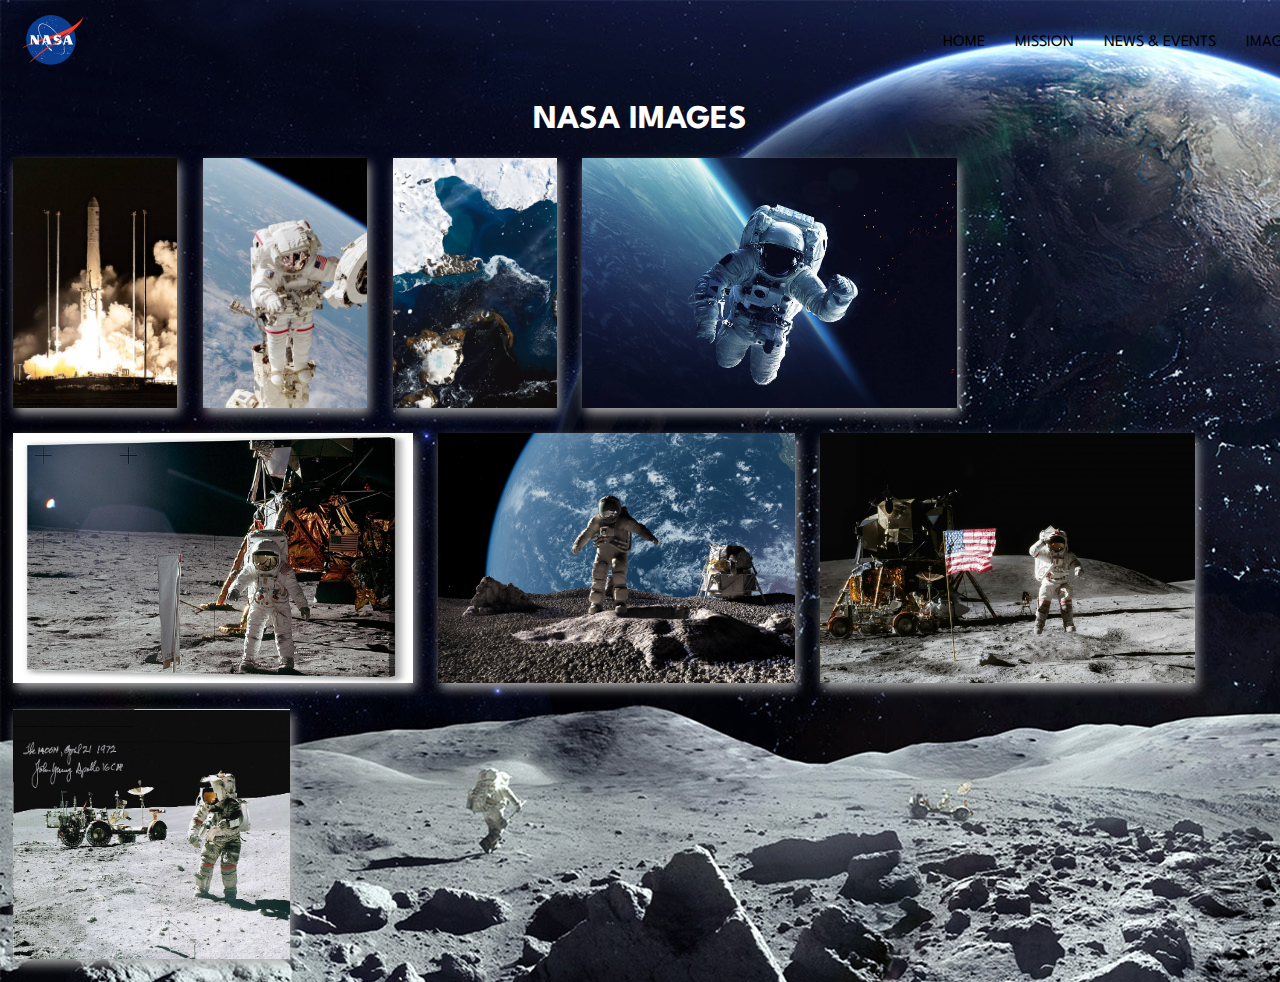
<file: gallery.html>
<!DOCTYPE html>
<html lang="en">
<head>
    <meta charset="UTF-8">
    <link rel="stylesheet" href="gallery.css">
    <link rel="icon" href="img/nasa-logo.svg" type="image/x-icon">
    <meta name="viewport" content="width=device-width, initial-scale=1.0">
    <title>NASA images</title>
</head>
<body>

    <header>
        <nav>
            <ul class='nav-bar'>
                <li class='logo'><a href='#'>
                    <img src="img/nasa-logo.svg" alt="">
                </a></li>
                <input type='checkbox' id='check' />
                <span class="menu">
                    <li><a href="">Home</a></li>
                    <li><a href="">MISSION</a></li>
                    <li><a href="">NEWS & EVENTS</a></li>
                    <li><a href="gallery.html">IMAGES</a></li>
                    <label for="check" class="close-menu"><i class="fas fa-times"></i></label>
                </span>
                <label for="check" class="open-menu"><i class="fas fa-bars"></i></label>
            </ul>
        </nav>
        </header>
    

<div class="homes-images">
    <h5>NASA IMAGES</h5>
</div>

    <div id="main">
        <div class="img"><img src="img/1.jpg" alt="yourname">
            <p>NASA</p>
        </div>
        <div class="img"><img src="img/2.jpg" alt="dragon ball z">
            <p>NASA</p>
        </div>
        <div class="img"><img src="img/3.jpg" alt="your lie in april">
            <p>NASA</p>
        </div>
        <div class="img"><img src="img/5.jpg" alt="grave of the firefiles">
            <p>NASA</p>
        </div>
        <div class="img"><img src="img/7.jpg&t=1&bst=1" alt="naruto">
            <p>NASA</p>
        </div>
        <div class="img"><img src="img/6.jpeg" alt="demon slayer">
            <p>NASA</p>
        </div>
        <div class="img"><img src="img/8.jpg" alt="spirited away">
            <p>NASA</p>
        </div>
        <div class="img"><img src="img/9.jpeg" alt="weathering with you anime">
            <p>NASA</p>
        </div>
</body>
</html>
</file>
<file: gallery.css>
@import url('https://fonts.googleapis.com/css2?family=League+Spartan:wght@100;200;300;400;500;600;700;800;900&display=swap');

* {
    margin: 0px;
    padding: 0px;
}

body {
    font-family: 'League Spartan', sans-serif;
    background: url(img/bac.jpeg);
    background-repeat: no-repeat;
}

.nav-bar {
    width: 100%;
    display: flex;
    justify-content: space-between;
    align-items: center;
    list-style: none;
    position: relative;
    background-color: var(--color2);
    padding: 12px 20px;
}
.logo img {width: 68px;
text-align: center;}
.logo img {text-align: center;}
.menu {display: flex;}
.menu li {padding-left: 30px;}
.menu li a {
    display: inline-block;
    text-decoration: none;
    color: var(--color1);
    text-align: center;
    transition: 0.15s ease-in-out;
    position: relative;
    text-transform: uppercase;
}
.menu li a::after {
    content: "";
    position: absolute;
    bottom: 0;
    left: 0;
    width: 0;
    height: 1px;
    background-color: var(--color1);
    transition: 0.15s ease-in-out;
}
.menu li a:hover:after {width: 100%;}
.open-menu , .close-menu {
    position: absolute;
    color: var(--color1);
    cursor: pointer;
    font-size: 1.5rem;
    display: none;
}
.open-menu {
    top: 50%;
    right: 20px;
    transform: translateY(-50%);
}
.close-menu {
    top: 20px;
    right: 20px;
}
#check {display: none;}
@media(max-width: 610px){
    .menu {
        flex-direction: column;
        align-items: center;
        justify-content: center;
        width: 80%;
        height: 100vh;
        position: fixed;
        top: 0;
        right: -100%;
        z-index: 100;
        background-color: var(--color2);
        transition: all 0.2s ease-in-out;
    }
    .menu li {margin-top: 40px;}
    .menu li a {padding: 10px;}
    .open-menu , .close-menu {display: block;}
    #check:checked ~ .menu {right: 0;}
}

.homes-images{
    font-size: 40px;
    margin-top: 20px;
    text-align: center;
    color: #fff;
}

/* css for main div  */
#main {
    display: flex;
    flex-wrap: wrap;
    padding: 10px 0px;
    margin: auto;
}
/* css for title  */
h1 {
    font-size: calc(18px + 3vw);
    background: url('images/text-bg.png');
    background-position: center;
    -webkit-background-clip: text;
    color: transparent;
    font-weight: 700;
    margin: 2% 1% -10px 1%;
}
/* css for img div  */
.img {
    height: 250px;
    margin: 1%;
    overflow: hidden;
    box-shadow: 2px 5px 10px -.5px #afafaf;
    cursor: pointer;
    position: relative;
    overflow: hidden;
    transition: all .2s;
}
/* css for img title  */
.img p {
    position: absolute;
    top: 0%;
    left: 0%;
    display: flex;
    align-items: center;
    justify-content: center;
    font-size: calc(10px + 1.2vw);
    text-align: center;
    font-weight: 200;
    text-transform: uppercase;
    color: white;
    width: 100%;
    height: 250px;
    background: linear-gradient(#ffffff9e, #000000cf);
    margin: 0px;
    opacity: 0;
    transition: all .3s;
}
.img:hover p {
    opacity: 1;
}
/* css for image  */
.img img {
    height: 250px;
    width: 100%;
    object-fit: cover;
    object-position: center;
}
/* writing media query for make it responsive  */
@media(max-width: 1000px) {
    .img {
        height: 150px;
    }

    .img img {
        height: 150px;
    }

    .img p {
        height: 150px;
    }
}
@media(max-width: 650px) {
    .img {
        height: 130px;
    }

    .img p {
        height: 130px;
    }

    .img img {
        height: 130px;
    }

    #main {
        justify-content: center;
    }
}
@media(max-width: 350px) {
    .img {
        height: 100px;
    }

    .img p {
        height: 100px;
    }

    .img img {
        height: 100px;
    }
}
</file>
